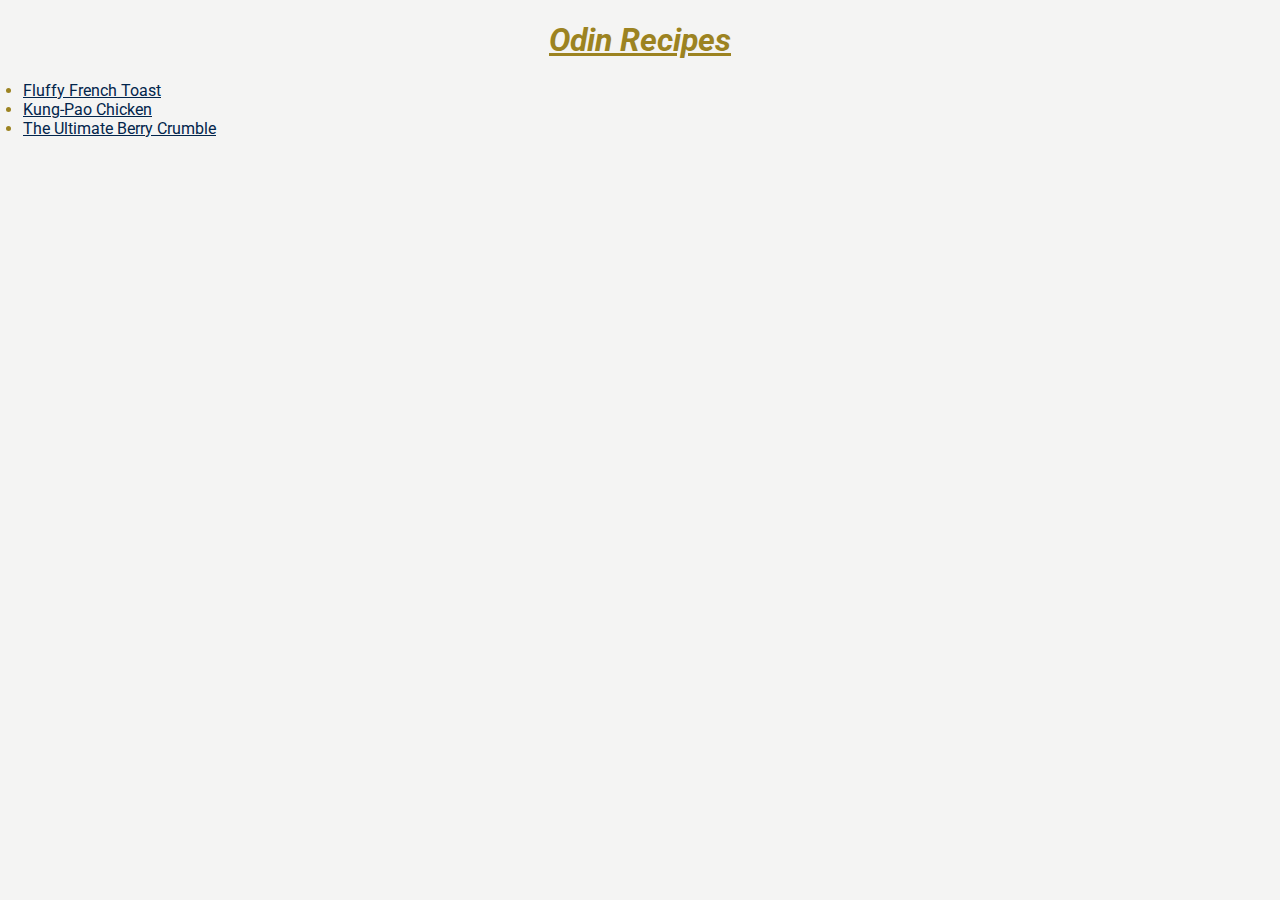
<file: index.html>
<!DOCTYPE html>
<html lang="en">
<head>
    <meta charset="UTF-8">
    <meta http-equiv="X-UA-Compatible" content="IE=edge">
    <meta name="viewport" content="width=device-width, initial-scale=1.0">
    <link rel="preconnect" href="https://fonts.googleapis.com">
    <link rel="preconnect" href="https://fonts.gstatic.com" crossorigin>
    <link href="https://fonts.googleapis.com/css2?family=Roboto:ital,wght@0,100;0,300;0,400;0,500;0,700;0,900;1,100;1,300;1,400;1,500;1,700;1,900&display=swap" rel="stylesheet">
    <link rel="stylesheet" href="./styles.css">
    <title>Odin Recipes Project</title>
</head>
<body>
    <h1>Odin Recipes</h1>
    <ul>
        <li><a href="./recipes/fluffy-french-toast.html">Fluffy French Toast</a></li>
        <li><a href="./recipes/kung-pao-chicken.html">Kung-Pao Chicken</a></li>
        <li><a href="./recipes/ultimate-berry-crumble.html">The Ultimate Berry Crumble</a></li>
    </ul>
</body>
</html>
</file>
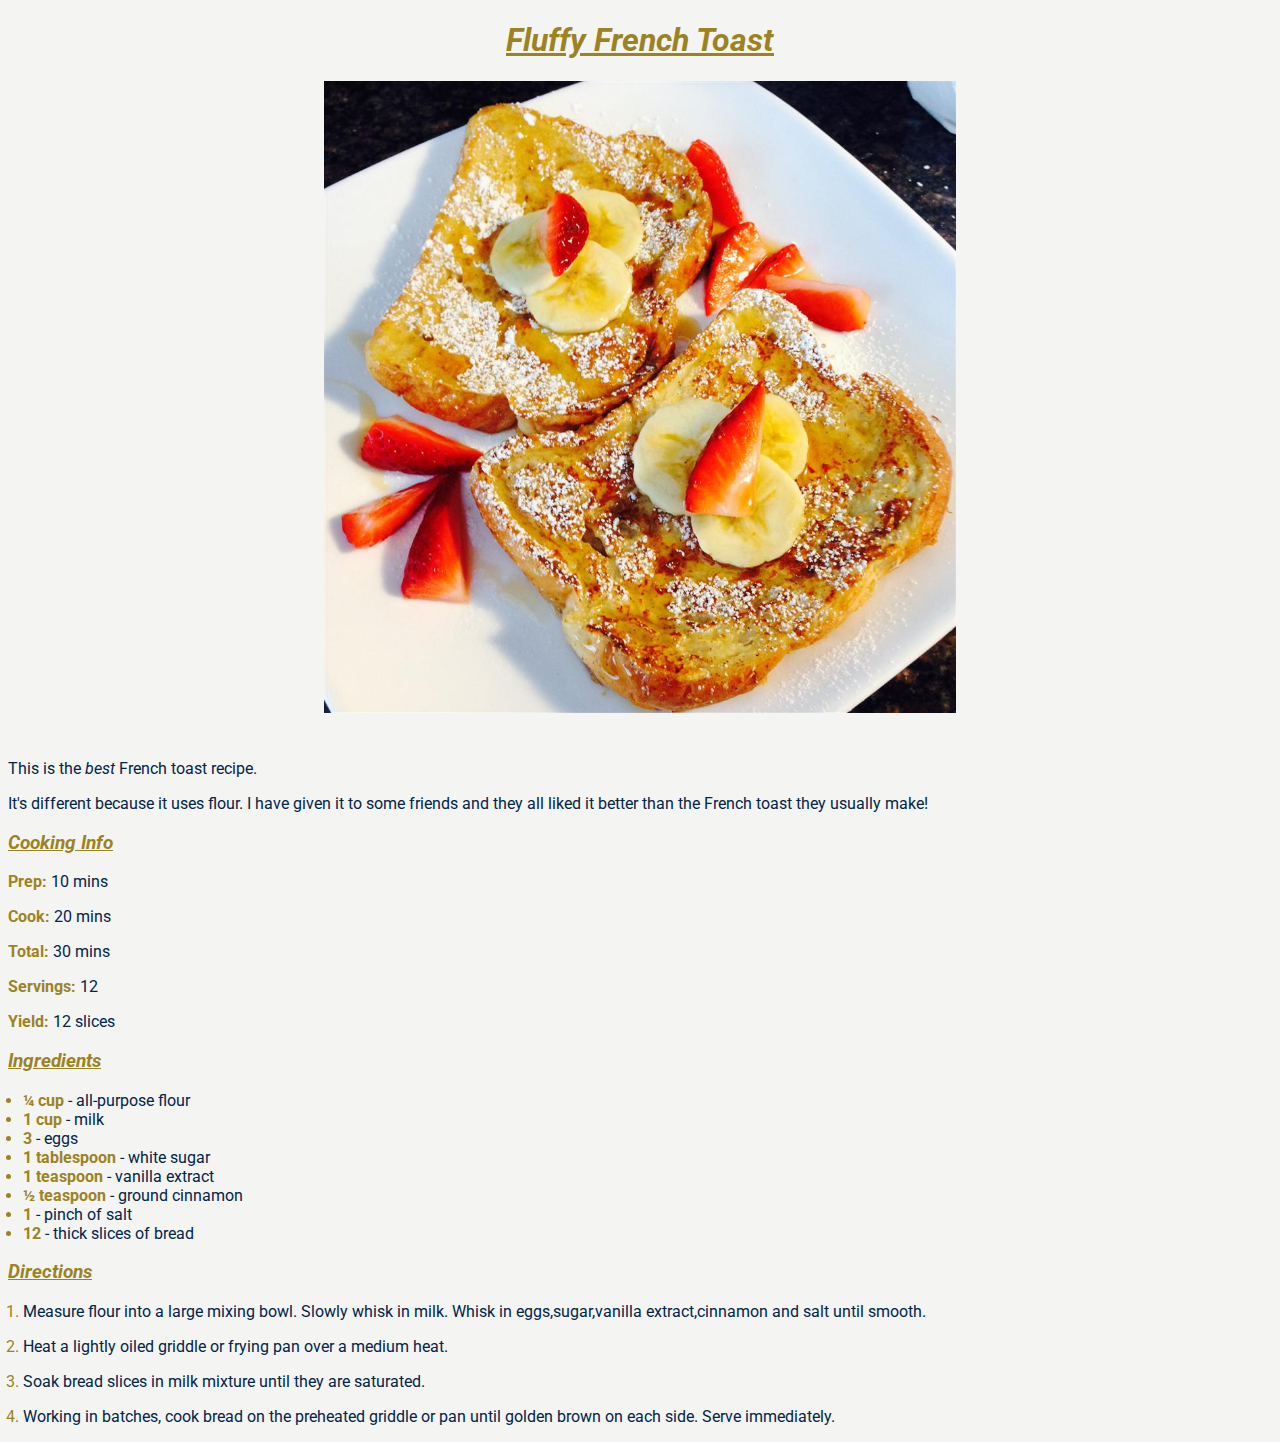
<file: recipes/fluffy-french-toast.html>
<!DOCTYPE html>
<html lang="en">
<head>
    <meta charset="UTF-8">
    <meta http-equiv="X-UA-Compatible" content="IE=edge">
    <meta name="viewport" content="width=device-width, initial-scale=1.0">
    <link rel="preconnect" href="https://fonts.googleapis.com">
    <link rel="preconnect" href="https://fonts.gstatic.com" crossorigin>
    <link href="https://fonts.googleapis.com/css2?family=Roboto:ital,wght@0,100;0,300;0,400;0,500;0,700;0,900;1,100;1,300;1,400;1,500;1,700;1,900&display=swap" rel="stylesheet">
    <link rel="stylesheet" href="../styles.css">
    <title>French Toast Recipe</title>
</head>
<body>
    <div id="description-container">
    <h1 class="recipe-title">Fluffy French Toast</h1>
    
    <div id="recipe-image">
    <img src="../images/fluffyfrenchtoast.jpeg">
    </div>

    <p>This is the <em>best</em> French toast recipe.</p>
    <p>It's different because it uses flour. I have given it to some friends and they all liked it better than the French toast they usually make!</p>
    </div>

    <div id="cooking-container">
        <h3>Cooking Info</h3>
        <p><strong>Prep:</strong> 10 mins</p>
        <p><strong>Cook:</strong> 20 mins</p>
        <p><strong>Total:</strong> 30 mins</p>
        <p><strong>Servings:</strong> 12</p>
        <p><strong>Yield:</strong> 12 slices</p>
    </div>

    <div id="ingredients-container">
        <h3>Ingredients</h3>
        <ul>
            <li><strong>&frac14; cup</strong> - all-purpose flour</li>
            <li><strong>1 cup</strong> - milk</li>
            <li><strong>3</strong> - eggs</li>
            <li><strong>1 tablespoon</strong> - white sugar</li>
            <li><strong>1 teaspoon</strong> - vanilla extract</li>
            <li><strong>&frac12; teaspoon</strong> - ground cinnamon</li>
            <li><strong>1</strong> - pinch of salt</li>
            <li><strong>12</strong> - thick slices of bread</li>
        </ul>
    </div>

    <div id="directions-container">
        <h3>Directions</h3>
        <ol>
            <li>
                <p>Measure flour into a large mixing bowl. Slowly whisk in milk. Whisk in eggs,sugar,vanilla extract,cinnamon and salt until smooth.</p>
            </li>
            <li>
                <p>Heat a lightly oiled griddle or frying pan over a medium heat.</p>
            </li>
            <li>
                <p>Soak bread slices in milk mixture until they are saturated.</p>
            </li>
            <li>
                <p>Working in batches, cook bread on the preheated griddle or pan until golden brown on each side. Serve immediately.</p>
            </li>
        </oL>
    </div> 
</body>
</html>
</file>
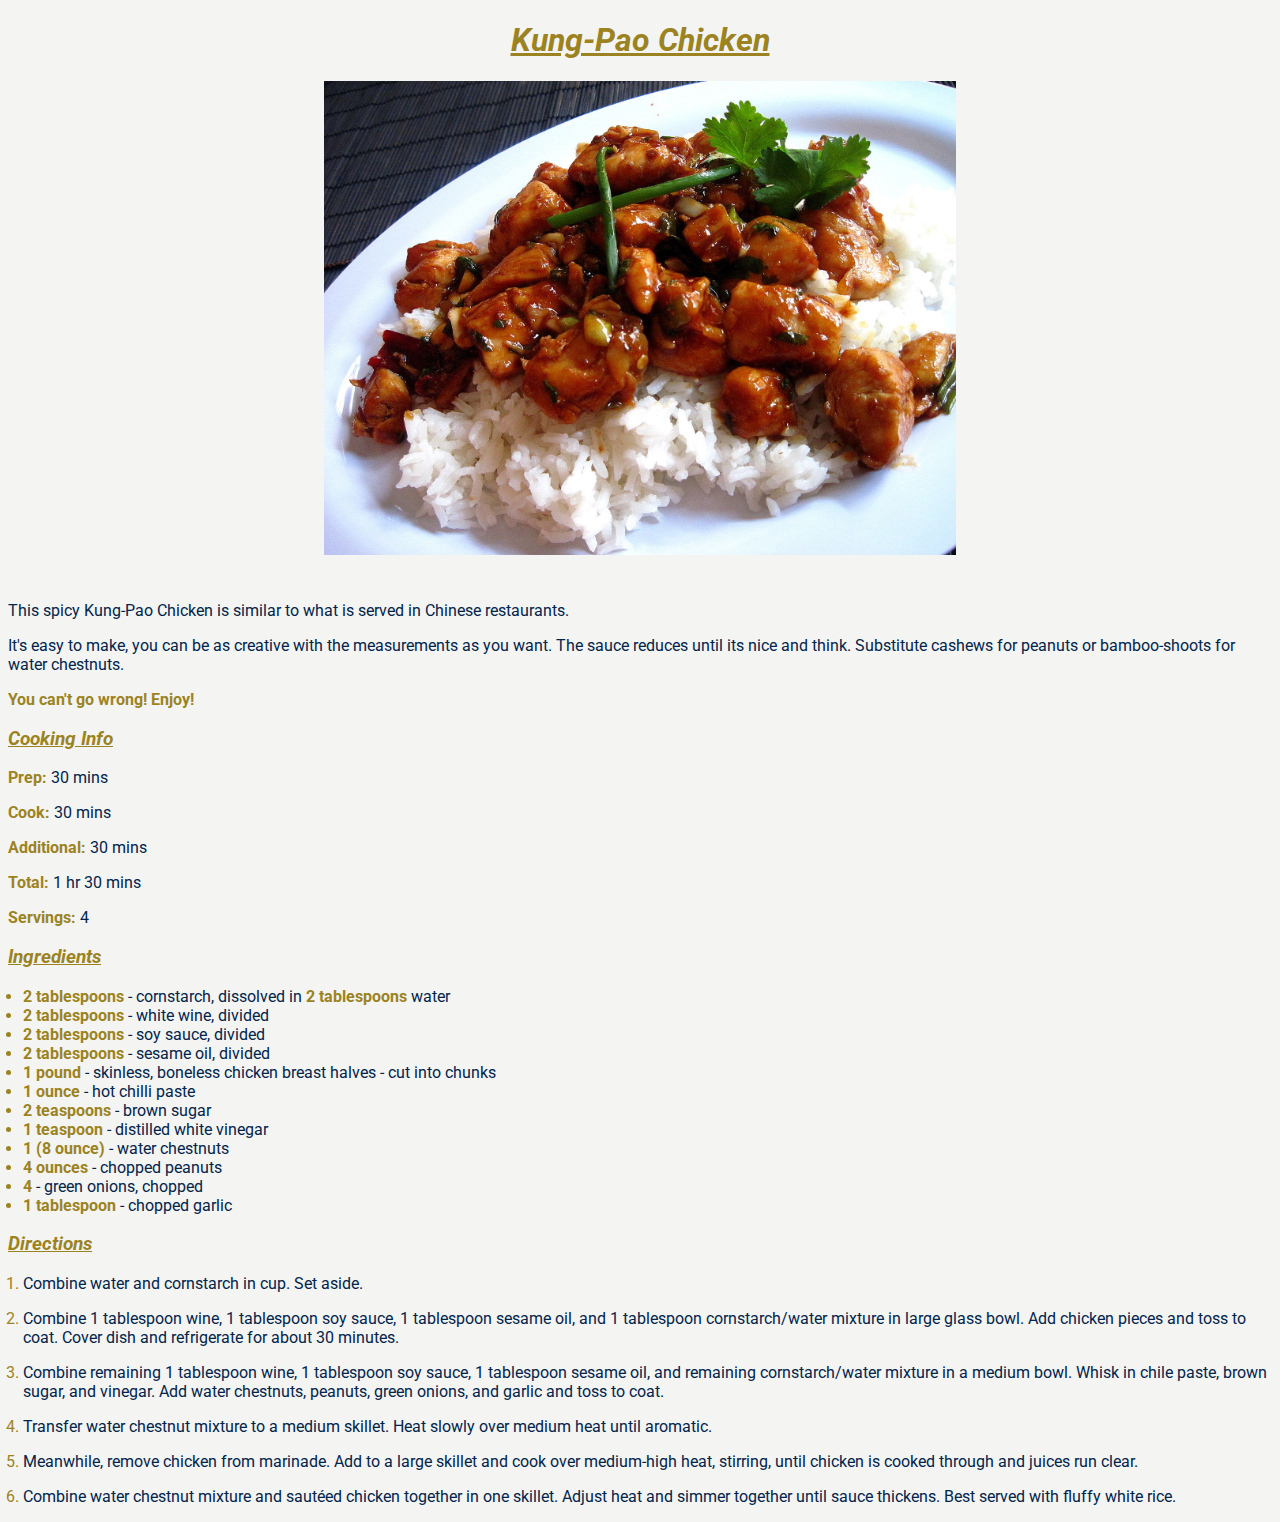
<file: recipes/kung-pao-chicken.html>
<!DOCTYPE html>
<html lang="en">
<head>
    <meta charset="UTF-8">
    <meta http-equiv="X-UA-Compatible" content="IE=edge">
    <meta name="viewport" content="width=device-width, initial-scale=1.0">
    <link rel="preconnect" href="https://fonts.googleapis.com">
    <link rel="preconnect" href="https://fonts.gstatic.com" crossorigin>
    <link href="https://fonts.googleapis.com/css2?family=Roboto:ital,wght@0,100;0,300;0,400;0,500;0,700;0,900;1,100;1,300;1,400;1,500;1,700;1,900&display=swap" rel="stylesheet">
    <link rel="stylesheet" href="../styles.css">
    <title>Kung-Pao Chicken</title>
</head>
<body>
    <div id="description-container">
    <h1 class="recipe-title">Kung-Pao Chicken</h1>
    
    <div id="recipe-image">
    <img src="../images/kungpaochicken.jpeg">
    </div>
    
    <p>This spicy Kung-Pao Chicken is similar to what is served in Chinese restaurants.</p>
    <p>It's easy to make, you can be as creative with the measurements as you want. The sauce reduces until its nice and think. Substitute cashews for peanuts or bamboo-shoots for water chestnuts.</p>
    <p><strong>You can't go wrong! Enjoy!</strong></p>
    </div>

    <div id="cooking-container">
        <h3>Cooking Info</h3>
        <p><strong>Prep:</strong> 30 mins</p>
        <p><strong>Cook:</strong> 30 mins</p>
        <p><strong>Additional:</strong> 30 mins</p>
        <p><strong>Total:</strong> 1 hr 30 mins</p>
        <p><strong>Servings:</strong> 4</p>
    </div>

    <div id="ingredients-container">
        <h3>Ingredients</h3>
        <ul>
            <li><strong>2 tablespoons</strong> - cornstarch, dissolved in <strong>2 tablespoons</strong> water</li>
            <li><strong>2 tablespoons</strong> - white wine, divided</li>
            <li><strong>2 tablespoons</strong> - soy sauce, divided</li>
            <li><strong>2 tablespoons</strong> - sesame oil, divided</li>
            <li><strong>1 pound</strong> - skinless, boneless chicken breast halves - cut into chunks</li>
            <li><strong>1 ounce</strong> - hot chilli paste</li>
            <li><strong>2 teaspoons</strong> - brown sugar</li>
            <li><strong>1 teaspoon</strong> - distilled white vinegar</li>
            <li><strong>1 (8 ounce)</strong> - water chestnuts</li>
            <li><strong>4 ounces</strong> - chopped peanuts</li>
            <li><strong>4</strong> - green onions, chopped</li>
            <li><strong>1 tablespoon</strong> - chopped garlic</li>
        </ul>
    </div>

    <div id="directions-container">
        <h3>Directions</h3>
        <ol>
            <li>
                <p>Combine water and cornstarch in cup. Set aside.</p>
            </li>
            <li>
                <p>Combine 1 tablespoon wine, 1 tablespoon soy sauce, 1 tablespoon sesame oil, and 1 tablespoon cornstarch/water mixture in large glass bowl. Add chicken pieces and toss to coat. Cover dish and refrigerate for about 30 minutes.</p>
            </li>
            <li>
                <p>Combine remaining 1 tablespoon wine, 1 tablespoon soy sauce, 1 tablespoon sesame oil, and remaining cornstarch/water mixture in a medium bowl. Whisk in chile paste, brown sugar, and vinegar. Add water chestnuts, peanuts, green onions, and garlic and toss to coat.</p>
            </li>
            <li>
                <p>Transfer water chestnut mixture to a medium skillet. Heat slowly over medium heat until aromatic.</p>
            </li>
            <li>
                <p>Meanwhile, remove chicken from marinade. Add to a large skillet and cook over medium-high heat, stirring, until chicken is cooked through and juices run clear.</p>
            </li>
            <li>
                <p>Combine water chestnut mixture and sautéed chicken together in one skillet. Adjust heat and simmer together until sauce thickens. Best served with fluffy white rice.</p>
            </li>
        </oL>
    </div> 
</body>
</html>
</file>
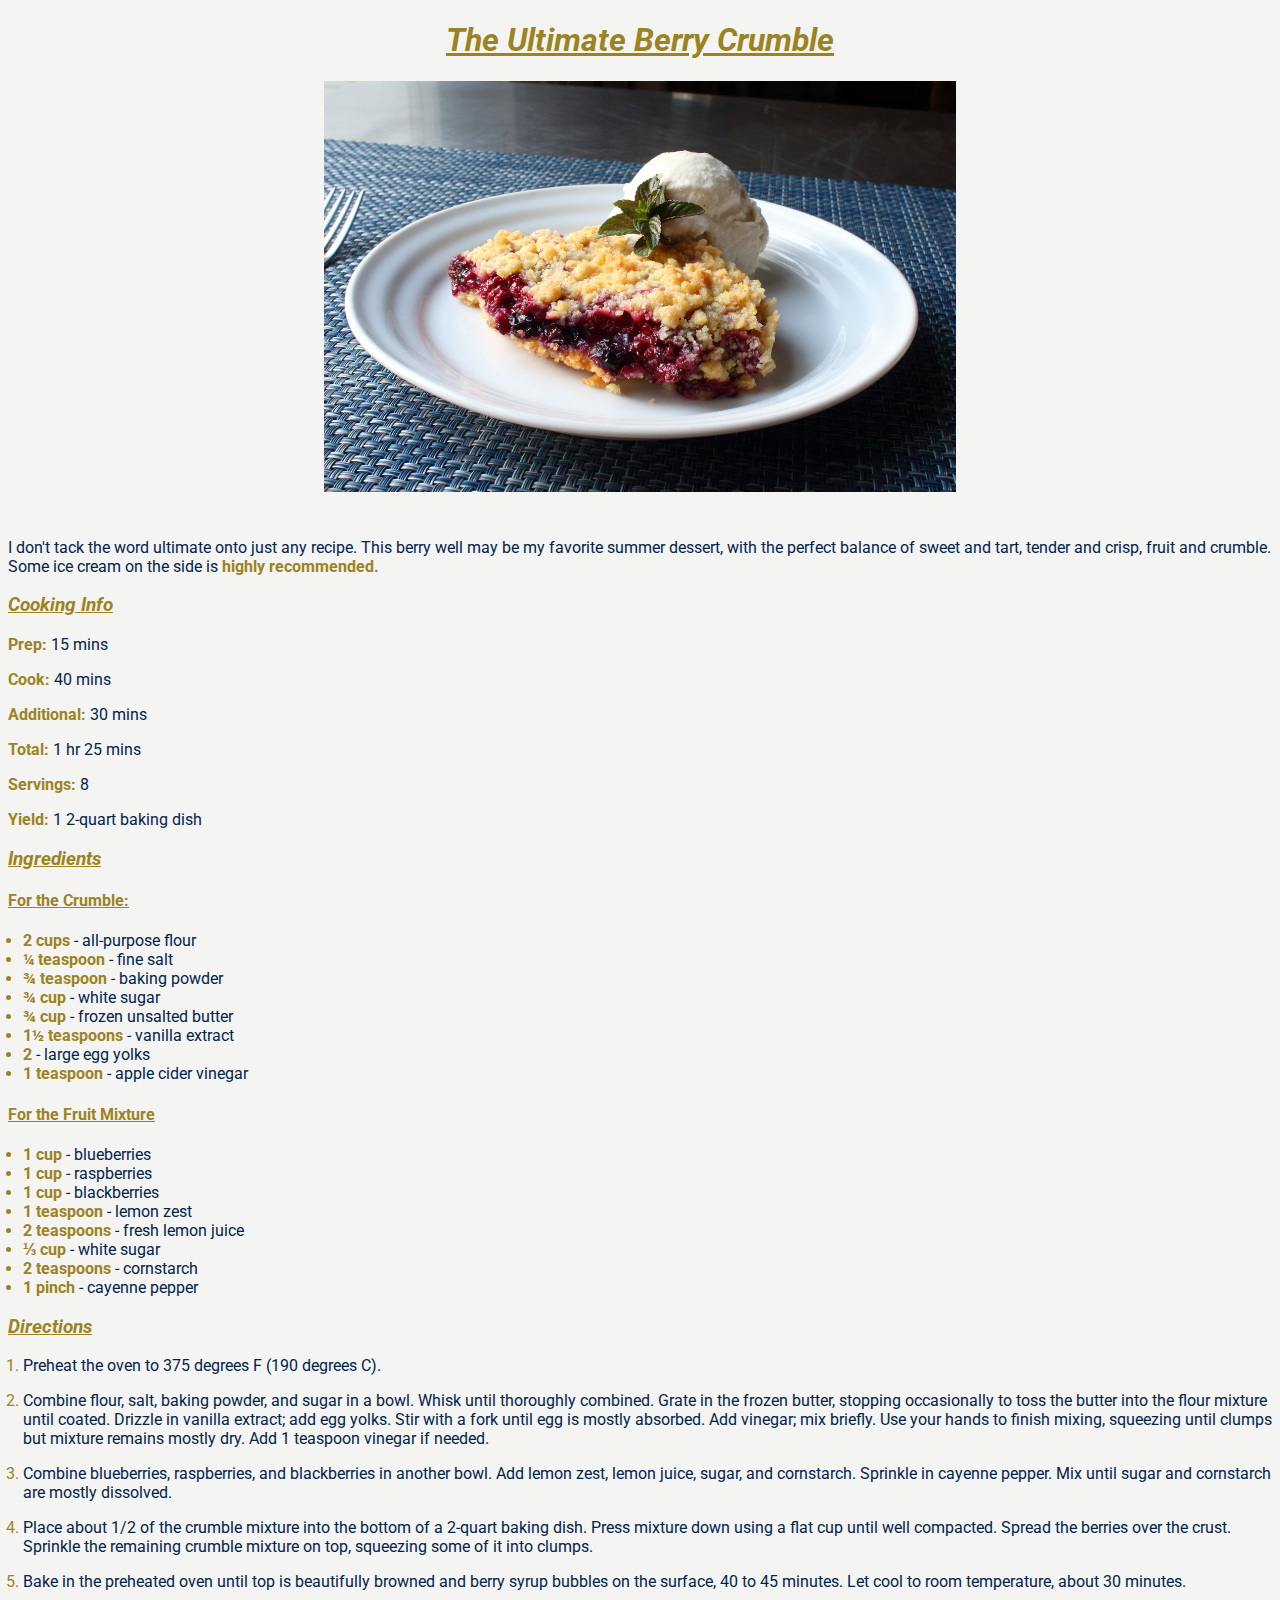
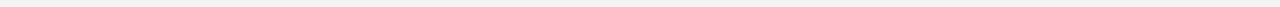
<file: recipes/ultimate-berry-crumble.html>
<!DOCTYPE html>
<html lang="en">
<head>
    <meta charset="UTF-8">
    <meta http-equiv="X-UA-Compatible" content="IE=edge">
    <meta name="viewport" content="width=device-width, initial-scale=1.0">
    <link rel="preconnect" href="https://fonts.googleapis.com">
    <link rel="preconnect" href="https://fonts.gstatic.com" crossorigin>
    <link href="https://fonts.googleapis.com/css2?family=Roboto:ital,wght@0,100;0,300;0,400;0,500;0,700;0,900;1,100;1,300;1,400;1,500;1,700;1,900&display=swap" rel="stylesheet">
    <link rel="stylesheet" href="../styles.css">
    <title>The Ultimate Berry Crumble</title>
</head>
<body>
    <div id="description-container">
    <h1 class="recipe-title">The Ultimate Berry Crumble</h1>
    
    <div id="recipe-image">
    <img src="../images/ultimateberrycrumble.jpeg">
    </div>
    
    <p>I don't tack the word ultimate onto just any recipe. This berry well may be my favorite summer dessert, with the perfect balance of sweet and tart, tender and crisp, fruit and crumble. Some ice cream on the side is <strong>highly recommended.</strong></p>
    </div>

    <div id="cooking-container">
        <h3>Cooking Info</h3>
        <p><strong>Prep:</strong> 15 mins</p>
        <p><strong>Cook:</strong> 40 mins</p>
        <p><strong>Additional:</strong> 30 mins</p>
        <p><strong>Total:</strong> 1 hr 25 mins</p>
        <p><strong>Servings:</strong> 8</p>
        <p><strong>Yield:</strong> 1 2-quart baking dish</p>
    </div>

    <div id="ingredients-container">
        <h3>Ingredients</h3>
        <h4>For the Crumble:</h4>
        <ul>
            <li><strong>2 cups</strong> - all-purpose flour</li>
            <li><strong>&frac14; teaspoon</strong> - fine salt</li>
            <li><strong>&frac34; teaspoon</strong> - baking powder</li>
            <li><strong>&frac34; cup</strong> -  white sugar</li>
            <li><strong>&frac34; cup</strong> - frozen unsalted butter</li>
            <li><strong>1&frac12; teaspoons </strong> - vanilla extract</li>
            <li><strong>2</strong> - large egg yolks</li>
            <li><strong>1 teaspoon</strong> - apple cider vinegar</li>
        </ul>

        <h4>For the Fruit Mixture</h4>
        <ul>
            <li><strong>1 cup</strong> - blueberries</li>
            <li><strong>1 cup</strong> - raspberries</li>
            <li><strong>1 cup</strong> - blackberries</li>
            <li><strong>1 teaspoon</strong> -  lemon zest</li>
            <li><strong>2 teaspoons</strong> - fresh lemon juice</li>
            <li><strong>&frac13; cup</strong> - white sugar</li>
            <li><strong>2 teaspoons</strong> - cornstarch</li>
            <li><strong>1 pinch</strong> - cayenne pepper</li>
        </ul>
    </div>

    <div id="directions-container">
        <h3>Directions</h3>
        <ol>
            <li>
                <p>Preheat the oven to 375 degrees F (190 degrees C).</p>
            </li>
            <li>
                <p>Combine flour, salt, baking powder, and sugar in a bowl. Whisk until thoroughly combined. Grate in the frozen butter, stopping occasionally to toss the butter into the flour mixture until coated. Drizzle in vanilla extract; add egg yolks. Stir with a fork until egg is mostly absorbed. Add vinegar; mix briefly. Use your hands to finish mixing, squeezing until clumps but mixture remains mostly dry. Add 1 teaspoon vinegar if needed.</p>
            </li>
            <li>
                <p>Combine blueberries, raspberries, and blackberries in another bowl. Add lemon zest, lemon juice, sugar, and cornstarch. Sprinkle in cayenne pepper. Mix until sugar and cornstarch are mostly dissolved.</p>
            </li>
            <li>
                <p>Place about 1/2 of the crumble mixture into the bottom of a 2-quart baking dish. Press mixture down using a flat cup until well compacted. Spread the berries over the crust. Sprinkle the remaining crumble mixture on top, squeezing some of it into clumps.</p>
            </li>
            <li>
                <p>Bake in the preheated oven until top is beautifully browned and berry syrup bubbles on the surface, 40 to 45 minutes. Let cool to room temperature, about 30 minutes.</p>
            </li>
        </oL>
    </div> 
</body>
</html>
</file>
<file: styles.css>
:root {
    --blue: #02254b;
    --gold: #9c8321;
    --offwhite: #F4F4F3;
}

* {
    font-family: 'Roboto', sans-serif;
    color: var(--blue);
    box-sizing: border-box;
}

body {
    background-color: var(--offwhite);
}

h1 {
    text-align: center;
}

#recipe-image img {
    display: block;
    height: auto;
    width: 50%;
    margin-left: auto;
    margin-right: auto;
    padding-bottom: 30px;
}

h1, h3, h4 {
    color: var(--gold);
    font-style: italic;
    text-decoration: underline;
}

h4 {
    font-style: normal;
}

li {
    margin-left: -25px;
}

li::marker {
    color: var(--gold);
}

strong {
    color: var(--gold);
}
</file>
